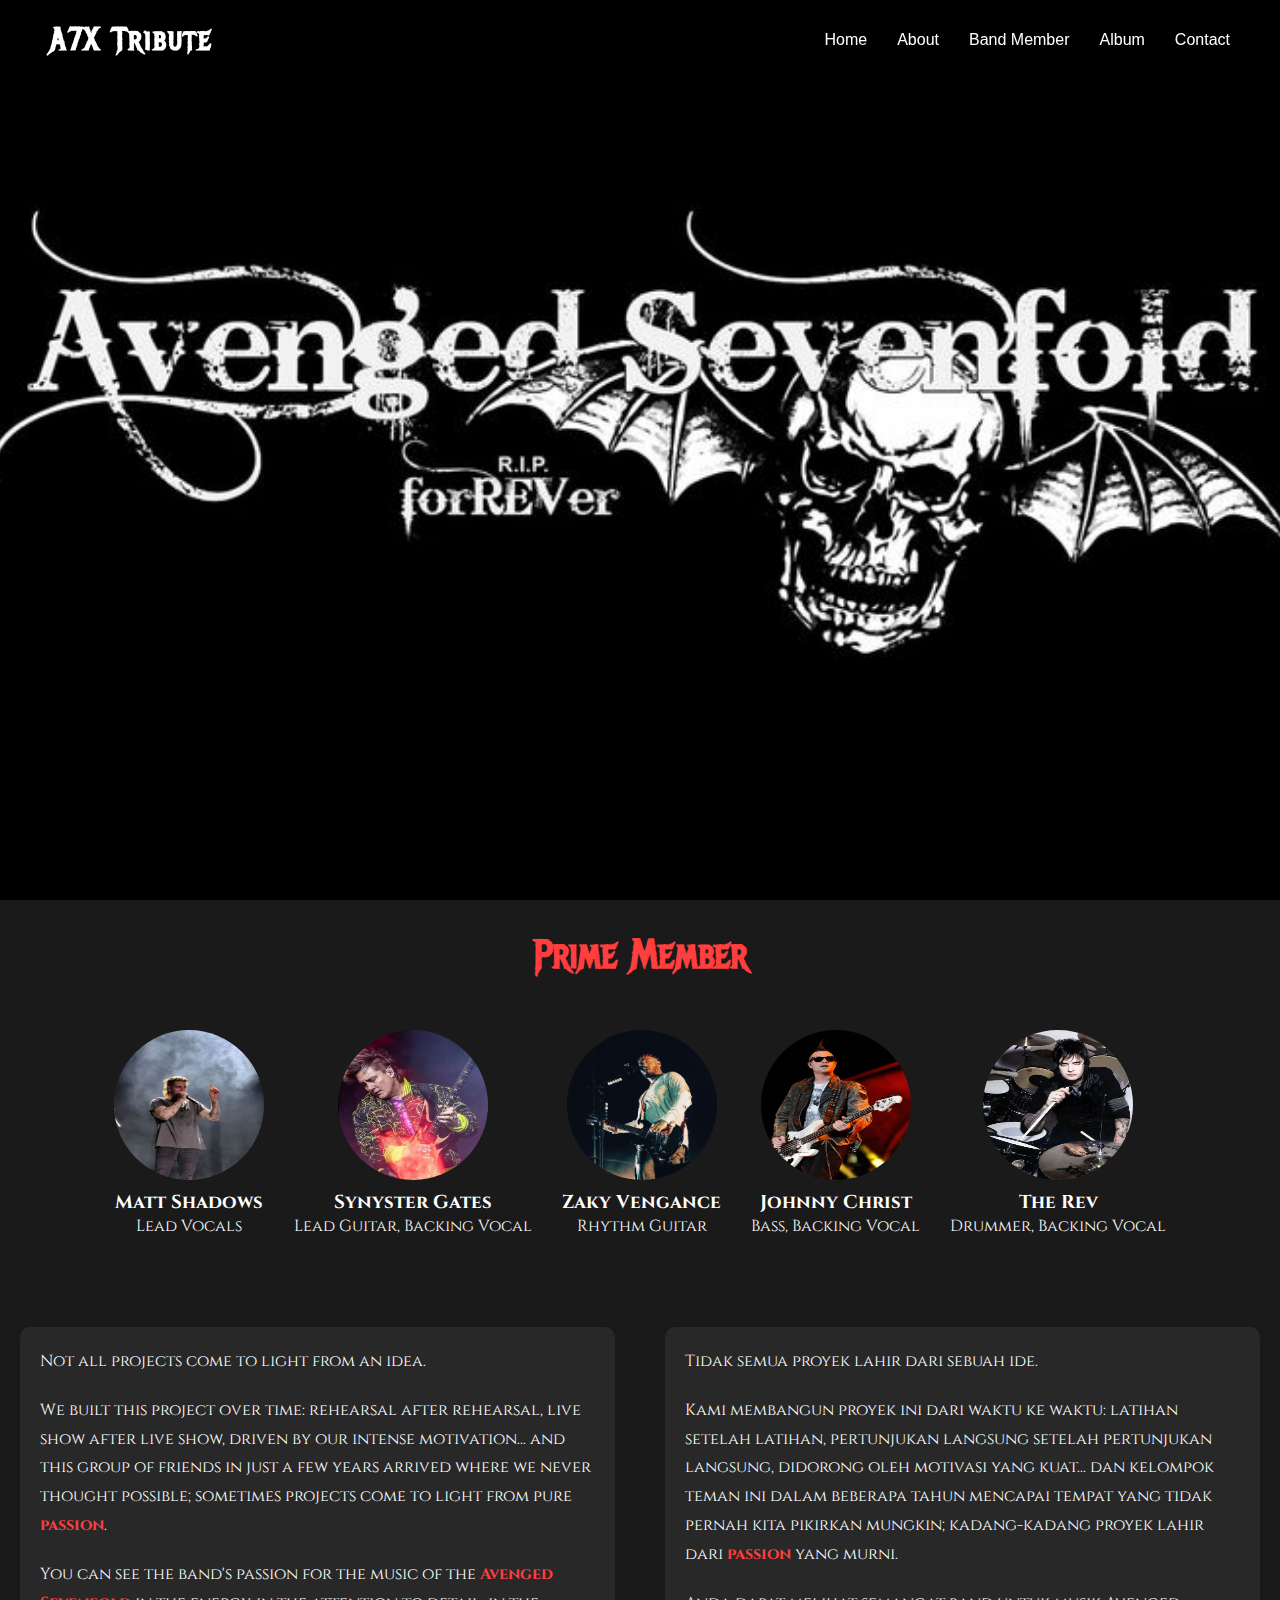
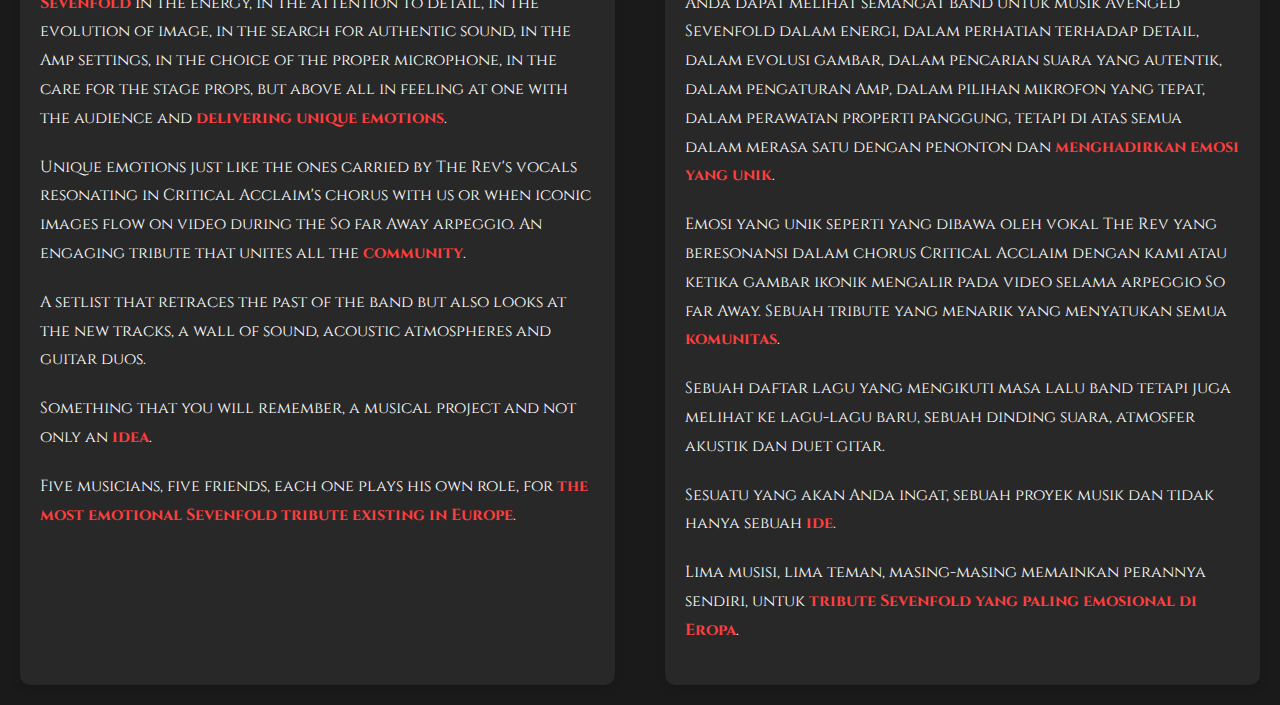
<file: about.html>
<!DOCTYPE html>
<html lang="en">
<head>
    <meta charset="UTF-8">
    <meta name="viewport" content="width=device-width, initial-scale=1.0">
    <title>About - Avenged Sevenfold</title>
    <link href="https://fonts.googleapis.com/css2?family=Cinzel:wght@700&display=swap" rel="stylesheet">
    <link href="https://fonts.googleapis.com/css2?family=Metal+Mania&display=swap" rel="stylesheet">
    <link rel="stylesheet" type="text/css" href="about.css">
</head>
<body>
    <header class="site-header">
        <div class="header-container">
            <h1>A7X Tribute</h1>
            <nav>
                <ul>
                    <li><a href="home.html">Home</a></li>
                    <li><a href="about.html">About</a></li>
                    <li><a href="Band Member.html">Band Member</a></li>
                    <li><a href="Album.html">Album</a></li>
                    <li><a href="Contact.html">Contact</a></li>
                </ul>
            </nav>
        </div>
    </header>

    <div class="hero-image"></div>

    <div class="content">
        <h1 class="prime-member-title">Prime Member</h1>
        
        <section class="band-members">
            <div class="member">
                <img src="matt for about.jpg" alt="Matt Shadows" class="band-member-image">
                <h3>Matt Shadows</h3>
                <p>Lead Vocals</p>
            </div>
            <div class="member">
                <img src="synyster for about.jpg" alt="Synyster Gates" class="band-member-image">
                <h3>Synyster Gates</h3>
                <p>Lead Guitar, Backing Vocal</p>
            </div>
            <div class="member">
                <img src="zaky for about.jpg" alt="Zaky Vengance" class="band-member-image">
                <h3>Zaky Vengance</h3>
                <p>Rhythm Guitar</p>
            </div>
            <div class="member">
                <img src="Johnny_Christ.webp" alt="Johnny Christ" class="band-member-image">
                <h3>Johnny Christ</h3>
                <p>Bass, Backing Vocal</p>
            </div>
            <div class="member">
                <img src="the rev.jpg" alt="The Rev" class="band-member-image">
                <h3>The Rev</h3>
                <p>Drummer, Backing Vocal</p>
            </div>
        </section>

        <section class="about-paragraphs">
            <div class="column">
                <p>Not all projects come to light from an idea.</p>
                <p>We built this project over time: rehearsal after rehearsal, live show after live show, driven by our intense motivation... and this group of friends in just a few years arrived where we never thought possible; sometimes projects come to light from pure <span class="red-text">passion</span>.</p>
                <p>You can see the band's passion for the music of the <span class="red-text">Avenged Sevenfold</span> in the energy, in the attention to detail, in the evolution of image, in the search for authentic sound, in the Amp settings, in the choice of the proper microphone, in the care for the stage props, but above all in feeling at one with the audience and <span class="red-text">delivering unique emotions</span>.</p>
                <p>Unique emotions just like the ones carried by The Rev's vocals resonating in Critical Acclaim's chorus with us or when iconic images flow on video during the So far Away arpeggio. An engaging tribute that unites all the <span class="red-text">community</span>.</p>
                <p>A setlist that retraces the past of the band but also looks at the new tracks, a wall of sound, acoustic atmospheres and guitar duos.</p>
                <p>Something that you will remember, a musical project and not only an <span class="red-text">idea</span>.</p>
                <p>Five musicians, five friends, each one plays his own role, for <span class="red-text">the most emotional Sevenfold tribute existing in Europe</span>.</p>
            </div>
            <div class="column">
                <p>Tidak semua proyek lahir dari sebuah ide.</p>
                <p>Kami membangun proyek ini dari waktu ke waktu: latihan setelah latihan, pertunjukan langsung setelah pertunjukan langsung, didorong oleh motivasi yang kuat... dan kelompok teman ini dalam beberapa tahun mencapai tempat yang tidak pernah kita pikirkan mungkin; kadang-kadang proyek lahir dari <span class="red-text">passion</span> yang murni.</p>
                <p>Anda dapat melihat semangat band untuk musik Avenged Sevenfold dalam energi, dalam perhatian terhadap detail, dalam evolusi gambar, dalam pencarian suara yang autentik, dalam pengaturan Amp, dalam pilihan mikrofon yang tepat, dalam perawatan properti panggung, tetapi di atas semua dalam merasa satu dengan penonton dan <span class="red-text">menghadirkan emosi yang unik</span>.</p>
                <p>Emosi yang unik seperti yang dibawa oleh vokal The Rev yang beresonansi dalam chorus Critical Acclaim dengan kami atau ketika gambar ikonik mengalir pada video selama arpeggio So far Away. Sebuah tribute yang menarik yang menyatukan semua <span class="red-text">komunitas</span>.</p>
                <p>Sebuah daftar lagu yang mengikuti masa lalu band tetapi juga melihat ke lagu-lagu baru, sebuah dinding suara, atmosfer akustik dan duet gitar.</p>
                <p>Sesuatu yang akan Anda ingat, sebuah proyek musik dan tidak hanya sebuah <span class="red-text">ide</span>.</p>
                <p>Lima musisi, lima teman, masing-masing memainkan perannya sendiri, untuk <span class="red-text">tribute Sevenfold yang paling emosional di Eropa</span>.</p>
            </div>
        </section>
    </div>
</body>
</html>
</file>
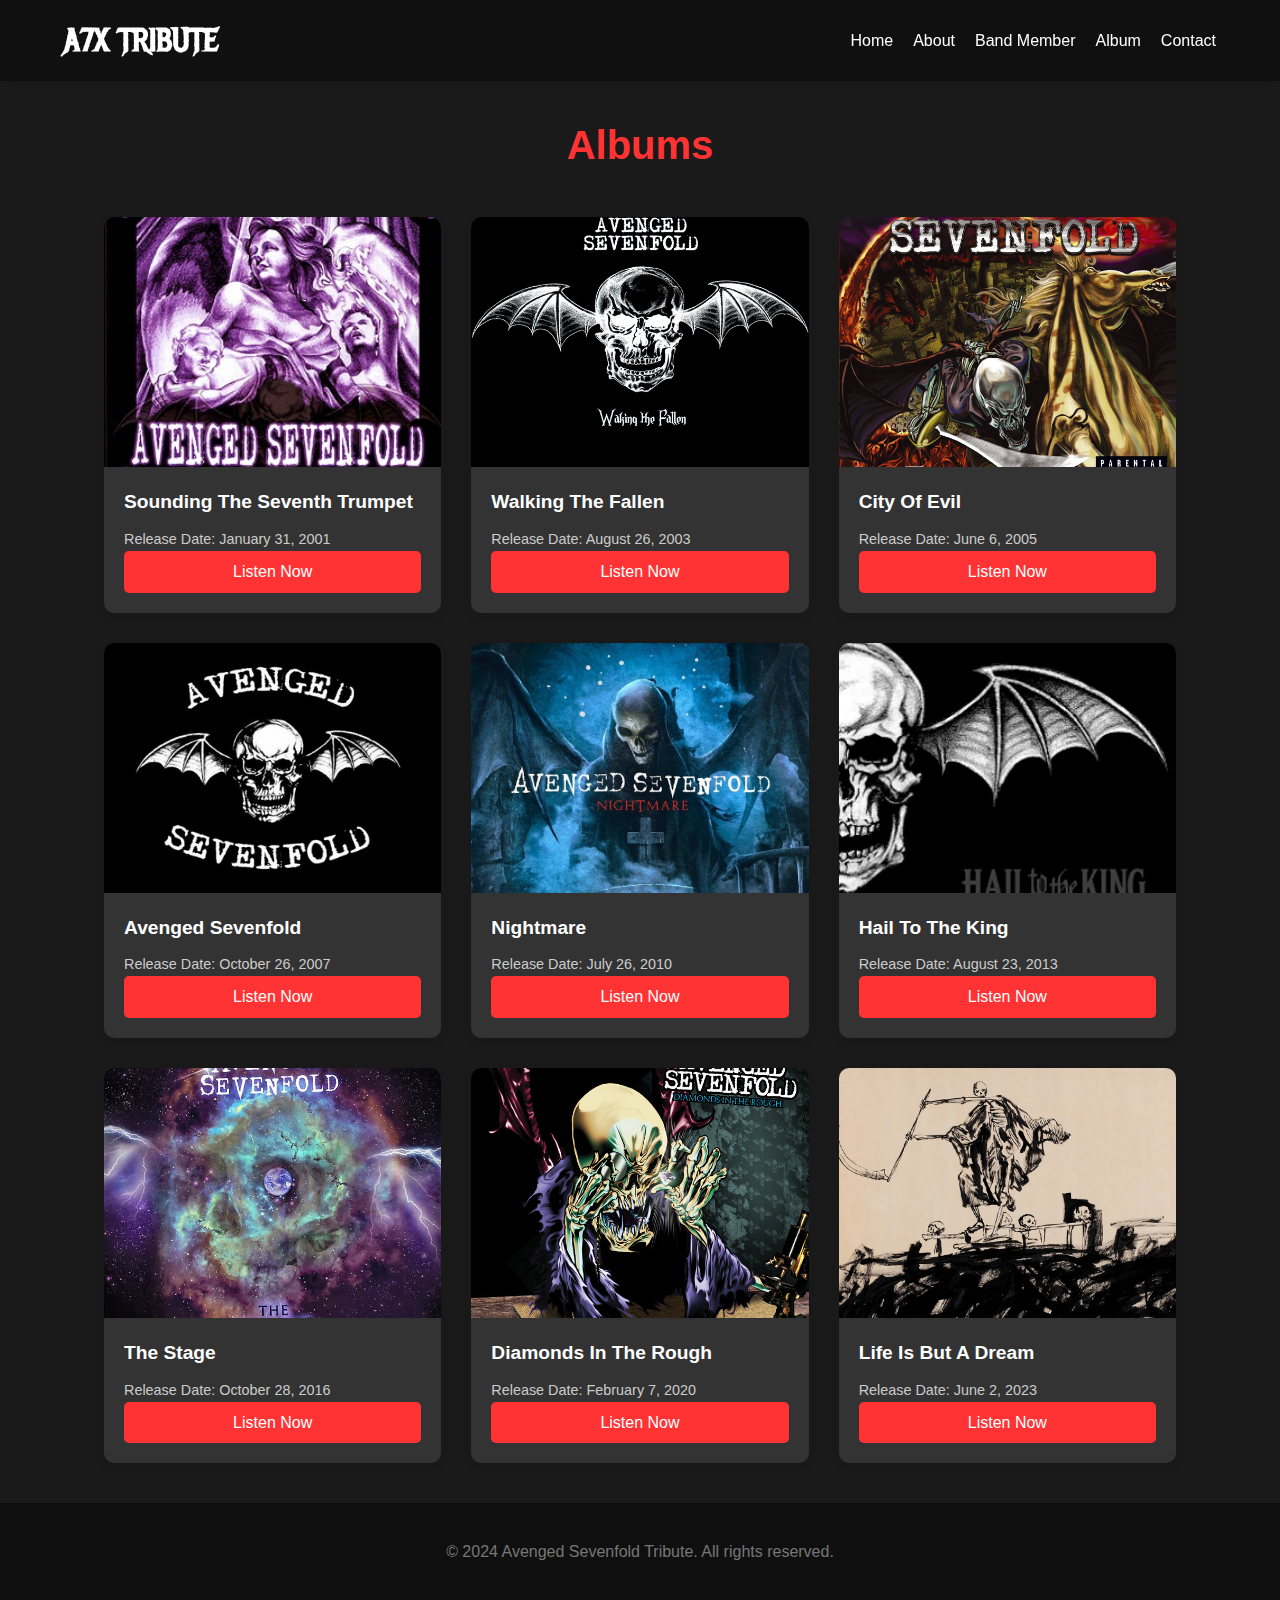
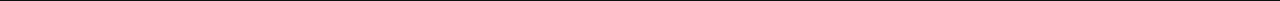
<file: Album.html>
<!DOCTYPE html>
<html lang="en">
<head>
    <meta charset="UTF-8">
    <meta name="viewport" content="width=device-width, initial-scale=1.0">
    <link href="https://fonts.googleapis.com/css2?family=Cinzel:wght@700&display=swap" rel="stylesheet">
    <link href="https://fonts.googleapis.com/css2?family=Metal+Mania&display=swap" rel="stylesheet">
    <title>Avenged Sevenfold - Album</title>
    <style>
        /* CSS yang sudah ada */
:root {
    --primary-color: #ff3333;
    --background-color: #1a1a1a;
    --text-color: #fff;
    --card-background: #333;
}

body, html {
    margin: 0;
    padding: 0;
    font-family: 'Roboto', sans-serif;
    background-color: var(--background-color);
    color: var(--text-color);
    line-height: 1.6;
    min-height: 100vh;
    display: flex;
    flex-direction: column;
}

/* Header Responsiveness */
header {
    background-color: rgba(15, 15, 15, 0.9);
    backdrop-filter: blur(10px);
    position: fixed;
    width: 100%;
    top: 0;
    z-index: 1000;
    box-shadow: 0 2px 10px rgba(0,0,0,0.1);
}

/* Container for header items */
.header-content {
    display: flex;
    justify-content: space-between;
    align-items: center;
    padding: 15px 5%;
    max-width: 1200px;
    margin: 0 auto;
}

.logo {
    color: #ffffff;
    font-size: 2em;
    font-weight: bold;
    text-decoration: none;
    font-family: 'Metal Mania', cursive;
    transition: color 0.3s ease;
}

.logo:hover {
    color: #ffffff;
}

/* Navbar and Links */
nav ul {
    list-style-type: none;
    display: flex;
    margin: 0;
    padding: 0;
}

nav ul li {
    margin-left: 20px;
}

nav ul li a {
    color: var(--text-color);
    text-decoration: none;
    font-size: 16px;
    transition: color 0.3s ease;
}

nav ul li a:hover {
    color: var(--primary-color);
}

/* Main content and grid layout */
main {
    flex-grow: 1;
    padding: 80px 5% 40px;
    max-width: 1200px;
    margin: 0 auto;
    width: 100%;
    box-sizing: border-box;
}

h2 {
    text-align: center;
    font-size: 2.5em;
    margin-bottom: 40px;
    color: var(--primary-color);
}

.album-grid {
    display: grid;
    grid-template-columns: repeat(auto-fill, minmax(250px, 1fr));
    gap: 30px;
    justify-content: center;
}

.album-card {
    background-color: var(--card-background);
    border-radius: 10px;
    overflow: hidden;
    transition: transform 0.3s ease, box-shadow 0.3s ease;
    box-shadow: 0 4px 10px rgba(0,0,0,0.1);
    display: flex;
    flex-direction: column;
}

.album-card:hover {
    transform: translateY(-5px);
    box-shadow: 0 6px 15px rgba(0,0,0,0.2);
}

.album-card img {
    width: 100%;
    height: 250px;
    object-fit: cover;
}

.album-info {
    padding: 20px;
    flex-grow: 1;
    display: flex;
    flex-direction: column;
}

.album-info h3 {
    margin: 0 0 10px;
    font-size: 1.2em;
}

.album-info p {
    margin: 0;
    font-size: 0.9em;
    color: #ccc;
}

.listen-btn {
    display: inline-block;
    margin-top: auto;
    padding: 8px 15px;
    background-color: var(--primary-color);
    color: #fff;
    text-decoration: none;
    border-radius: 5px;
    transition: background-color 0.3s ease;
    text-align: center;
}

.listen-btn:hover {
    background-color: #ff6666;
}

footer {
    background-color: #0f0f0f;
    color: #777;
    text-align: center;
    padding: 20px;
    margin-top: auto;
}

/* Tambahan CSS untuk responsif */
@media (max-width: 768px) {
    .header-content {
        flex-direction: column;
        text-align: center;
    }

    nav ul {
        flex-direction: column;
        gap: 10px;
    }

    nav ul li {
        margin: 0;
    }

    main {
        padding: 100px 10px;
    }

    h2 {
        font-size: 2em;
    }

    .album-grid {
        grid-template-columns: repeat(auto-fill, minmax(150px, 1fr));
        gap: 20px;
    }

    .album-card img {
        height: 200px;
    }

    .album-info h3 {
        font-size: 1.1em;
    }

    .album-info p {
        font-size: 0.8em;
    }

    .listen-btn {
        padding: 6px 12px;
    }
}

@media (max-width: 480px) {
    .header-content {
        padding: 10px;
    }

    .logo {
        font-size: 1.5em;
    }

    nav ul li a {
        font-size: 14px;
    }

    h2 {
        font-size: 1.8em;
    }

    .album-grid {
        grid-template-columns: repeat(auto-fill, minmax(120px, 1fr));
        gap: 10px;
    }

    .album-card img {
        height: 150px;
    }

    .album-info h3 {
        font-size: 1em;
    }

    .album-info p {
        font-size: 0.7em;
    }

    .listen-btn {
        padding: 5px 10px;
    }
}
 </style>
</head>
<body>
    <header>
        <div class="header-content">
            <a href="#" class="logo">A7X TRIBUTE</a>
            <nav>
                <ul>
                    <li><a href="index.html">Home</a></li>
                    <li><a href="about.html">About</a></li>
                    <li><a href="Band Member.html">Band Member</a></li>
                    <li><a href="Album.html">Album</a></li>
                    <li><a href="Contact.html">Contact</a></li>
                </ul>
            </nav>
        </div>
    </header>

    <main>
        <h2>Albums</h2>

        <div class="album-grid">
            <div class="album-card">
                <img src="sounding the seventh trumpet.jpg" alt="Sounding The Seventh Trumpet">
                <div class="album-info">
                    <h3>Sounding The Seventh Trumpet</h3>
                    <p>Release Date: January 31, 2001</p>
                    <a href="https://open.spotify.com/album/3Pi6o8NqDPlEBilGeMKi8q?si=cfb91fae95d54a12" class="listen-btn">Listen Now</a>
                </div>
            </div>

            <div class="album-card">
                <img src="walking the fallen.jpg" alt="Walking The Fallen">
                <div class="album-info">
                    <h3>Walking The Fallen</h3>
                    <p>Release Date: August 26, 2003</p>
                    <a href="https://open.spotify.com/album/3qyVLEW74vRMvVxNHjwKhk?si=c5d0ea70c8bc4dd9" class="listen-btn">Listen Now</a>
                </div>
            </div>

            <div class="album-card">
                <img src="city of evil.jpg" alt="City Of Evil">
                <div class="album-info">
                    <h3>City Of Evil</h3>
                    <p>Release Date: June 6, 2005</p>
                    <a href="https://open.spotify.com/album/55tK4Ab7XHTOKkw0xDz3AA?si=6bdb5095714d4203" class="listen-btn">Listen Now</a>
                </div>
            </div>

            <div class="album-card">
                <img src="avanged sevenfold.jpg" alt="Avenged Sevenfold">
                <div class="album-info">
                    <h3>Avenged Sevenfold</h3>
                    <p>Release Date: October 26, 2007</p>
                    <a href="https://open.spotify.com/album/3Id3VUk9jSKBD1guNo1buF?si=Mx12ab8jTgyte5wIfJijlA" class="listen-btn">Listen Now</a>
                </div>
            </div>

            <div class="album-card">
                <img src="nightmare..jpg" alt="Nightmare">
                <div class="album-info">
                    <h3>Nightmare</h3>
                    <p>Release Date: July 26, 2010</p>
                    <a href="https://open.spotify.com/album/1kZNgA27ewArSfE17yog8U?si=XqWzTkyXTu-l3dOMQFAzFw" class="listen-btn">Listen Now</a>
                </div>
            </div>

            <div class="album-card">
                <img src="hail to king..png" alt="Hail To The King">
                <div class="album-info">
                    <h3>Hail To The King</h3>
                    <p>Release Date: August 23, 2013</p>
                    <a href="https://open.spotify.com/album/0ks45m1bsP2JsZpM5D2FFA?si=TZbDYzIfRtKdMuv1_liNbQ" class="listen-btn">Listen Now</a>
                </div>
            </div>

            <div class="album-card">
                <img src="the-stage..jpg" alt="The Stage">
                <div class="album-info">
                    <h3>The Stage</h3>
                    <p>Release Date: October 28, 2016</p>
                    <a href="https://open.spotify.com/album/0OJ2cB135AqvHEtfXifM5D?si=AyzPBp9JSYCjH2AkeJdcXw" class="listen-btn">Listen Now</a>
                </div>
            </div>

            <div class="album-card">
                <img src="diamonds in the rough.jpg" alt="Diamonds In The Rough">
                <div class="album-info">
                    <h3>Diamonds In The Rough</h3>
                    <p>Release Date: February 7, 2020</p>
                    <a href="https://open.spotify.com/album/6VcCunBnnw4BVkCit5rk7d?si=UxOzrX0STGep3KB8uULWjA" class="listen-btn">Listen Now</a>
                </div>
            </div>

            <div class="album-card">
                <img src="life is but a dream.png" alt="Life Is But A Dream">
                <div class="album-info">
                    <h3>Life Is But A Dream</h3>
                    <p>Release Date: June 2, 2023</p>
                    <a href="https://open.spotify.com/album/50YNY0xy9uJ0U9eFQBdLJa?si=2652f9c4744648e5" class="listen-btn">Listen Now</a>
                </div>
            </div>
        </div>
    </main>

    <footer>
        <p>&copy; 2024 Avenged Sevenfold Tribute. All rights reserved.</p>
    </footer>
</body>
</html>
</file>
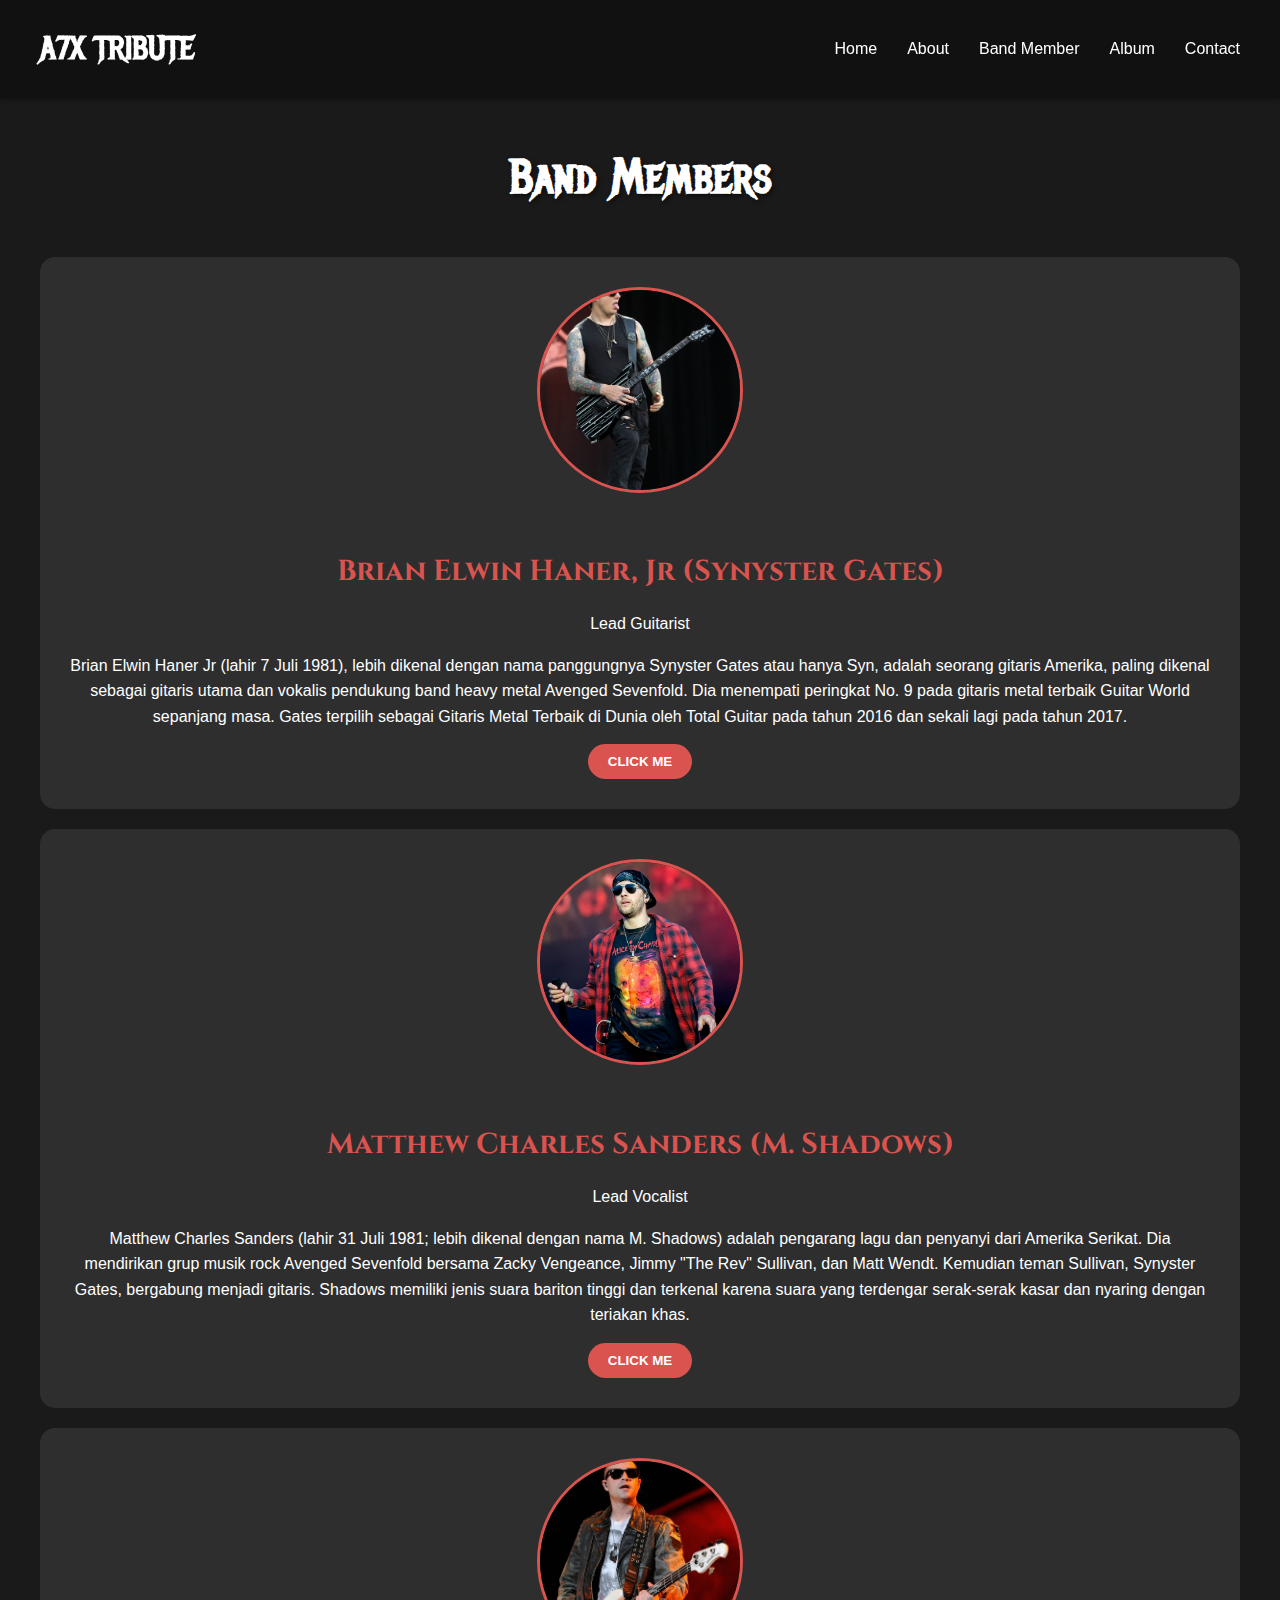
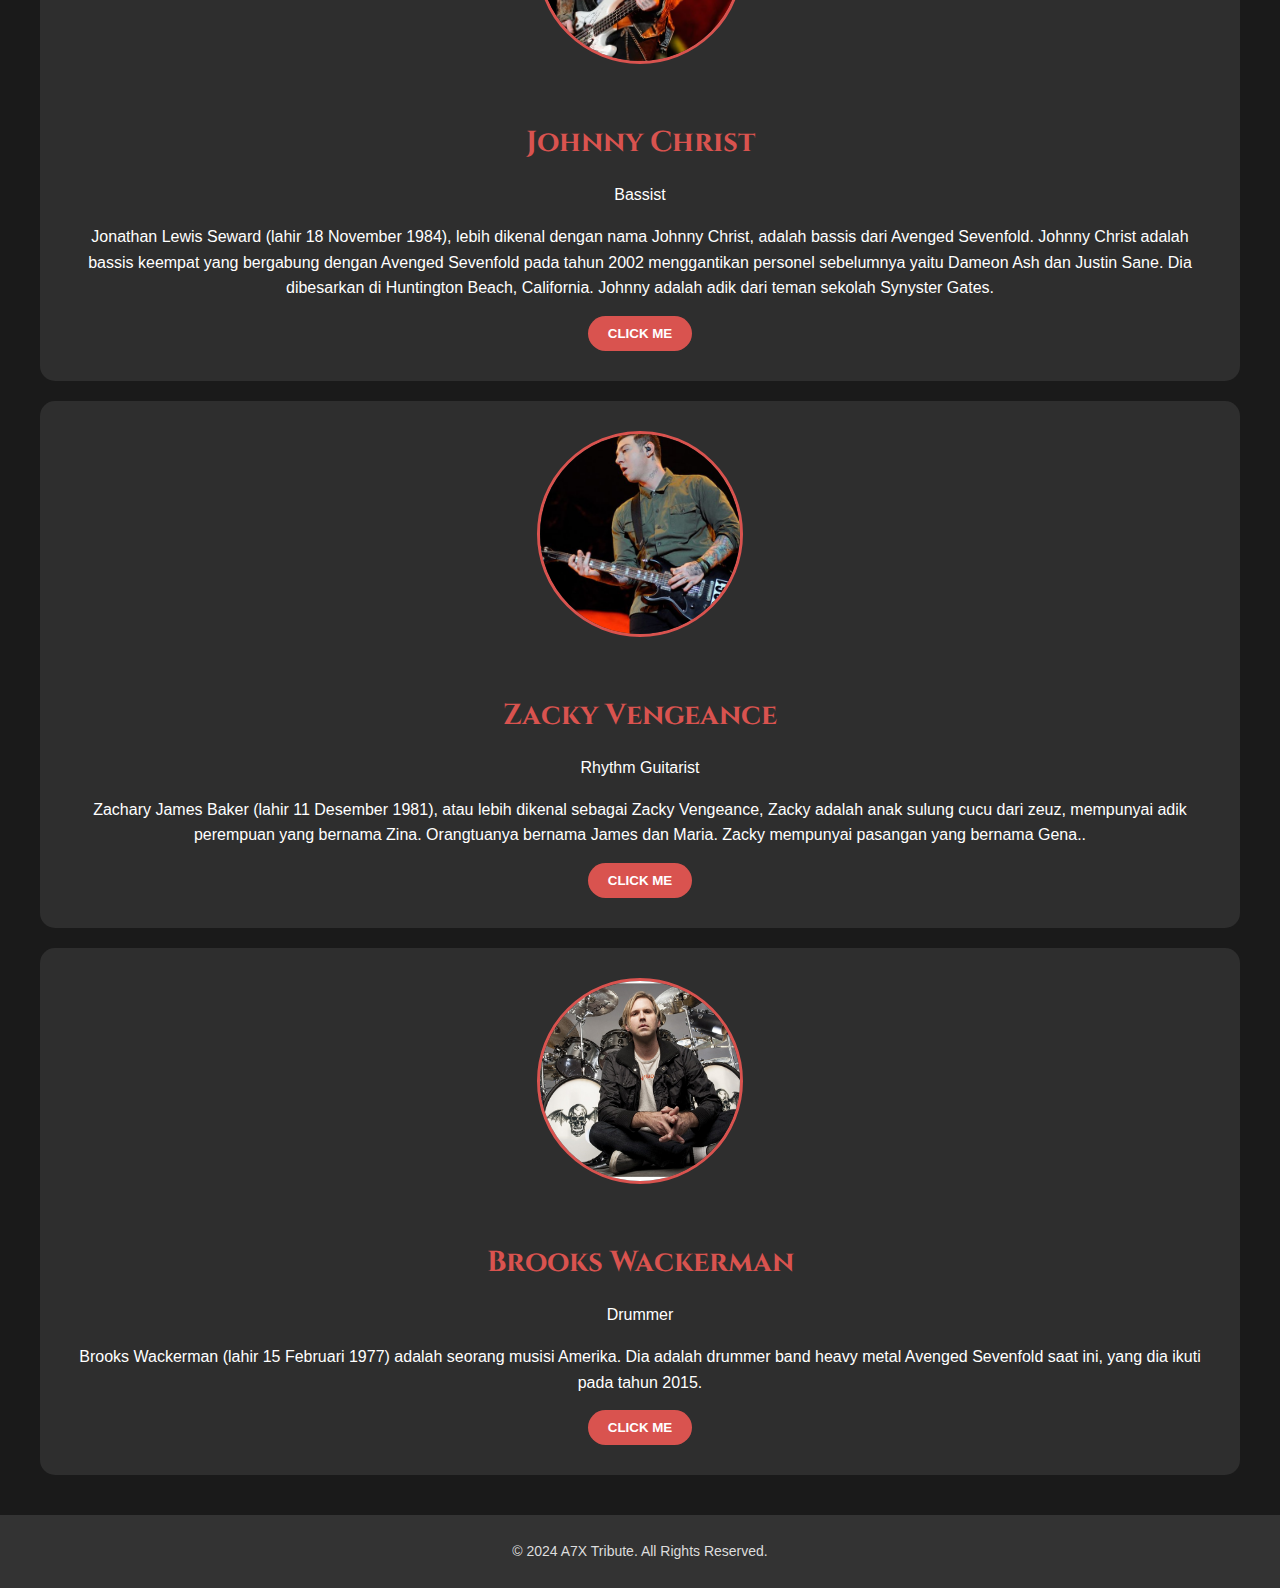
<file: Band Member.html>
<!DOCTYPE html>
<html lang="en">

<head>
    <meta charset="UTF-8">
    <meta name="viewport" content="width=device-width, initial-scale=1.0">
    <title>Avenged Sevenfold - Band Members</title>
    <link href="https://fonts.googleapis.com/css2?family=Cinzel:wght@700&display=swap" rel="stylesheet">
    <link href="https://fonts.googleapis.com/css2?family=Metal+Mania&display=swap" rel="stylesheet">
    <link rel="stylesheet" type="text/css" href="band member.css">
</head>

<body>

    <header>
        <div class="container">
            <a href="index.html" class="logo">A7X TRIBUTE</a>
            <nav>
                <ul>
                    <li><a href="index.html">Home</a></li>
                    <li><a href="about.html" class="active">About</a></li>
                    <li><a href="Band Member.html">Band Member</a></li>
                    <li><a href="Album.html">Album</a></li>
                    <li><a href="Contact.html">Contact</a></li>
                </ul>
            </nav>
        </div>
    </header>

    <section>
        <h2>Band Members</h2>

        <div class="member-card">
            <img src="synyster..jpg" alt="Synyster Gates">
            <h3>Brian Elwin Haner, Jr (Synyster Gates)</h3>
            <p>Lead Guitarist</p>
            <p>Brian Elwin Haner Jr (lahir 7 Juli 1981), lebih dikenal dengan nama panggungnya Synyster Gates atau hanya
                Syn, adalah seorang gitaris Amerika, paling dikenal sebagai gitaris utama dan vokalis pendukung band
                heavy metal Avenged Sevenfold. Dia menempati peringkat No. 9 pada gitaris metal terbaik Guitar World
                sepanjang masa. Gates terpilih sebagai Gitaris Metal Terbaik di Dunia oleh Total Guitar pada tahun 2016
                dan sekali lagi pada tahun 2017.</p>
            <center><button><a href="https://en.wikipedia.org/wiki/Synyster_Gates">Click Me</a></button></center>
        </div>

        <div class="member-card">
            <img src="matt..webp" alt="M. Shadows">
            <h3>Matthew Charles Sanders (M. Shadows)</h3>
            <p>Lead Vocalist</p>
            <p>Matthew Charles Sanders (lahir 31 Juli 1981; lebih dikenal dengan nama M. Shadows) adalah pengarang lagu
                dan penyanyi dari Amerika Serikat. Dia mendirikan grup musik rock Avenged Sevenfold bersama Zacky
                Vengeance, Jimmy "The Rev" Sullivan, dan Matt Wendt. Kemudian teman Sullivan, Synyster Gates, bergabung
                menjadi gitaris. Shadows memiliki jenis suara bariton tinggi dan terkenal karena suara yang terdengar
                serak-serak kasar dan nyaring dengan teriakan khas.</p>
            <center><button><a href="https://id.wikipedia.org/wiki/M._Shadows">Click Me</a></button></center>
        </div>

        <div class="member-card">
            <img src="Johnny_Christ.webp" alt="Johnny Christ">
            <h3>Johnny Christ</h3>
            <p>Bassist</p>
            <p>Jonathan Lewis Seward (lahir 18 November 1984), lebih dikenal dengan nama Johnny Christ, adalah bassis
                dari Avenged Sevenfold. Johnny Christ adalah bassis keempat yang bergabung dengan Avenged Sevenfold pada
                tahun 2002 menggantikan personel sebelumnya yaitu Dameon Ash dan Justin Sane. Dia dibesarkan di
                Huntington Beach, California. Johnny adalah adik dari teman sekolah Synyster Gates.</p>
            <center><button><a href="https://id.wikipedia.org/wiki/Johnny_Christ">Click Me</a></button></center>
        </div>

        <div class="member-card">
            <img src="zacky vengeance..jpg" alt="Zacky Vengeance">
            <h3>Zacky Vengeance</h3>
            <p>Rhythm Guitarist</p>
            <p>Zachary James Baker (lahir 11 Desember 1981), atau lebih dikenal sebagai Zacky Vengeance, Zacky adalah
                anak sulung cucu dari zeuz, mempunyai adik perempuan yang bernama Zina. Orangtuanya bernama James dan
                Maria. Zacky mempunyai pasangan yang bernama Gena..</p>
            <center><button><a href="https://id.wikipedia.org/wiki/Zacky_Vengeance">Click Me</a></button></center>
        </div>

        <div class="member-card">
            <img src="Brooks Wackerman..jpg" alt="Brooks Wackerman">
            <h3>Brooks Wackerman</h3>
            <p>Drummer</p>
            <p>Brooks Wackerman (lahir 15 Februari 1977) adalah seorang musisi Amerika. Dia adalah drummer band heavy
                metal Avenged Sevenfold saat ini, yang dia ikuti pada tahun 2015.</p>
            <center><button><a href="https://id.wikipedia.org/wiki/Brooks_Wackerman">Click Me</a></button></center>
        </div>
    </section>

    <footer>
        <p>&copy; 2024 A7X Tribute. All Rights Reserved.</p>
    </footer>

</body>

</html>
</file>
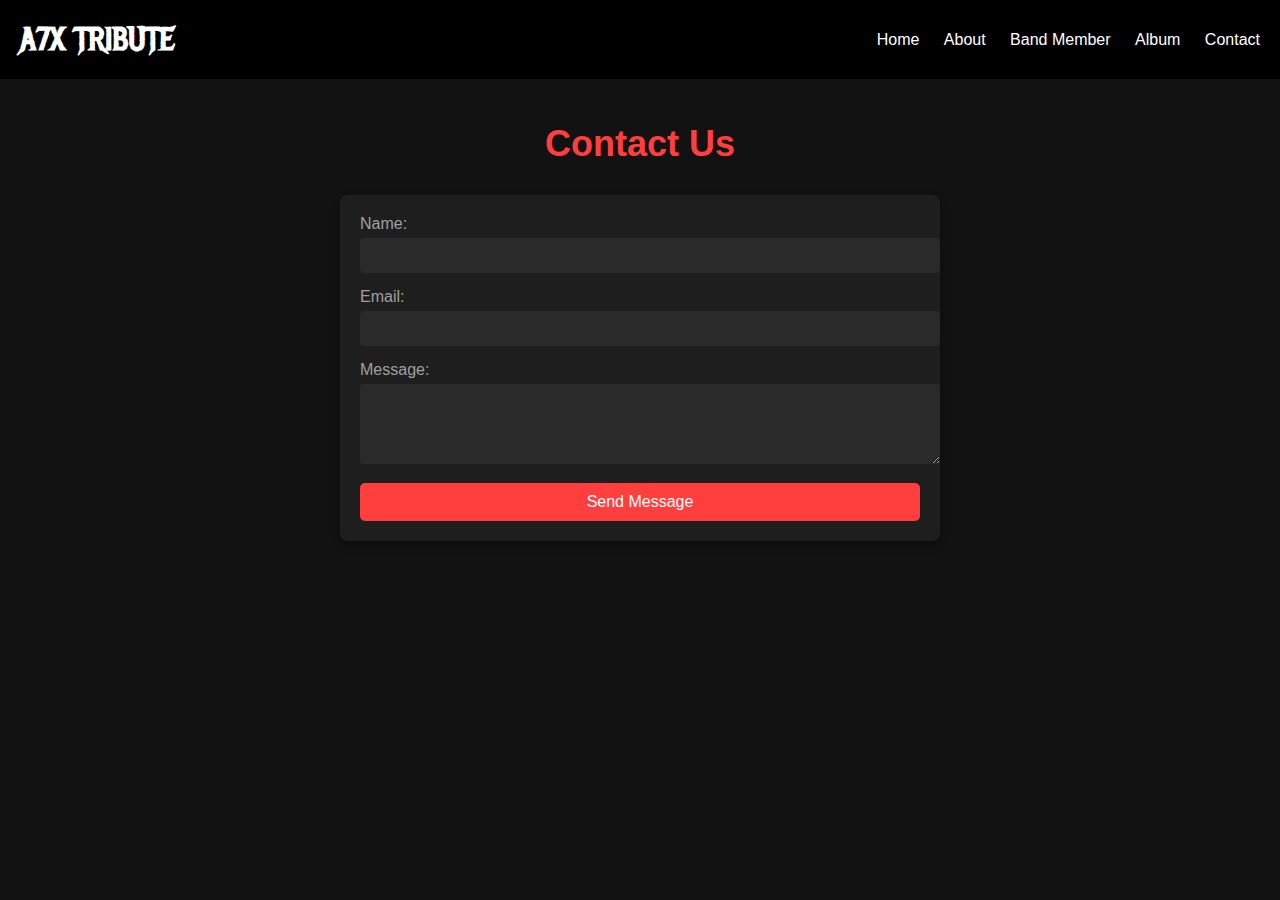
<file: Contact.html>
<!DOCTYPE html>
<html lang="en">
<head>
    <meta charset="UTF-8">
    <meta name="viewport" content="width=device-width, initial-scale=1.0">
    <link href="https://fonts.googleapis.com/css2?family=Metal+Mania&display=swap" rel="stylesheet">
    <title>A7X Tribute - Contact</title>
    <style>
        body {
            margin: 0;
            padding: 0;
            font-family: Arial, sans-serif;
            background-color: #121212;
            color: #ffffff;
        }
        header {
            background-color: #000000;
            padding: 20px;
            display: flex;
            justify-content: space-between;
            align-items: center;
        }
        .logo {
            font-size: 2em;
            font-weight: bold;
            color: #ffffff;
            font-family: 'Metal Mania', cursive;
        }
        nav a {
            color: #ffffff;
            text-decoration: none;
            margin-left: 20px;
            transition: color 0.3s ease;
        }
        nav a:hover {
            color: #ff3333;
        }
        main {
            padding: 20px;
            max-width: 600px;
            margin: 0 auto;
        }
        h1 {
            color: #ff3e3e;
            text-align: center;
            font-size: 36px;
            margin-bottom: 30px;
        }
        form {
            background-color: #1e1e1e;
            padding: 20px;
            border-radius: 8px;
            box-shadow: 0 4px 8px rgba(0,0,0,0.3);
        }
        label {
            display: block;
            margin-bottom: 5px;
            color: #a0a0a0;
        }
        input, textarea {
            width: 100%;
            padding: 10px;
            margin-bottom: 15px;
            border: none;
            background-color: #2a2a2a;
            color: #ffffff;
            border-radius: 4px;
        }
        button {
            display: block;
            width: 100%;
            padding: 10px;
            background-color: #ff3e3e;
            color: #ffffff;
            border: none;
            border-radius: 5px;
            font-size: 16px;
            cursor: pointer;
            transition: background-color 0.3s;
        }
        button:hover {
            background-color: #ff6666;
        }

        /* Media Queries untuk Responsif */
        @media (max-width: 768px) {
            header {
                flex-direction: column;
                text-align: center;
            }

            nav a {
                margin-left: 0;
                margin-bottom: 10px;
            }

            h1 {
                font-size: 28px;
            }

            form {
                padding: 15px;
            }

            input, textarea {
                padding: 8px;
            }

            button {
                padding: 8px;
                font-size: 14px;
            }
        }

        @media (max-width: 480px) {
            .logo {
                font-size: 1.5em;
            }

            nav {
                display: flex;
                flex-direction: column;
                align-items: center;
            }

            main {
                padding: 10px;
            }

            h1 {
                font-size: 24px;
            }

            form {
                padding: 10px;
            }

            input, textarea {
                padding: 6px;
            }

            button {
                padding: 6px;
                font-size: 12px;
            }
        }
    </style>
</head>
<body>
    <header>
        <div class="logo">A7X TRIBUTE</div>
        <nav>
            <a href="index.html">Home</a>
            <a href="about.html">About</a>
            <a href="Band Member.html">Band Member</a>
            <a href="Album.html">Album</a>
            <a href="Contact.html">Contact</a>
        </nav>
    </header>
    
    <main>
        <h1>Contact Us</h1>
        <form>
            <label for="name">Name:</label>
            <input type="text" id="name" name="name" required>

            <label for="email">Email:</label>
            <input type="email" id="email" name="email" required>

            <label for="message">Message:</label>
            <textarea id="message" name="message" rows="4" required></textarea>

            <button type="submit">Send Message</button>
        </form>
    </main>
</body>
</html>
</file>
<file: about.css>
/* Global Styles */
* {
    margin: 0;
    padding: 0;
    box-sizing: border-box;
}

body {
    font-family: 'Cinzel', serif;
    background-color: #1a1a1a;
    color: #fff;
}

/* Header */
.site-header {
    background-color: rgba(0, 0, 0, 0.5);
    padding: 20px 50px;
    display: flex;
    align-items: center;
    justify-content: space-between;
    position: fixed;
    top: 0;
    left: 0;
    right: 0;
    z-index: 1000;
}

.header-container {
    display: flex;
    align-items: center;
    justify-content: space-between;
    width: 100%;
}

.site-header h1 {
    font-size: 2em;
    color: #fff;
    font-family: 'Metal Mania', cursive;
    font-weight: 700;
    letter-spacing: 2px;
}

.site-header nav ul {
    list-style: none;
    display: flex;
}

.site-header nav ul li {
    margin-left: 30px;
}

.site-header nav ul li a {
    color: #fff;
    text-decoration: none;
    font-size: 16px;
    font-family: 'Roboto', sans-serif;
    transition: color 0.3s ease;
}

.site-header nav ul li a:hover {
    color: #ff3333;
}

/* Hero Image */
.hero-image {
    background-image: url('about section.jpg');
    background-size: cover;
    background-position: center;
    height: 100vh;
    width: 100%;
    position: relative;
    margin-bottom: 30px;
}

.band-members {
    display: flex;
    flex-wrap: nowrap;
    justify-content: center;
    padding: 20px;
    gap: 10px;
}

.member {
    display: flex;
    flex-direction: column;
    align-items: center;
    margin: 10px;
}

.band-member-image {
    width: 150px;
    height: 150px;
    border-radius: 50%;
    overflow: hidden;
}

.member h3 {
    margin-top: 10px;
    text-align: center;
}

/* Prime Member Title */
.prime-member-title {
    font-family: 'Metal Mania', cursive;
    text-align: center;
    font-size: 2.5em;
    margin-top: 30px;
    margin-bottom: 20px;
    color: #ff3e3e;
}

/* About Paragraphs */
.about-paragraphs {
    display: flex;
    justify-content: space-between;
    gap: 40px;
    padding: 20px;
    margin-top: 40px;
    line-height: 1.8;
}

.about-paragraphs .column {
    width: 48%;
    padding: 20px;
    background-color: #282828;
    border-radius: 10px;
    box-shadow: 0px 4px 10px rgba(0, 0, 0, 0.1);
}

.about-paragraphs p {
    margin-bottom: 20px;
}

.about-paragraphs span.red-text {
    color: #ff3e3e;
    font-weight: bold;
}

/* Responsive Styles */
@media (max-width: 1200px) {
    .site-header {
        padding: 15px 30px;
    }
}

@media (max-width: 992px) {
    .site-header {
        flex-direction: column;
        align-items: flex-start;
    }
}

@media (max-width: 768px) {
    .site-header {
        padding: 10px 20px;
    }
}

@media (max-width: 576px) {
    .site-header {
        padding: 10px 10px;
    }
}

@media (max-width: 480px) {
    .hero-image {
        height: 40vh;
    }

    .prime-member-title {
        font-size: 1.8em;
    }

    .about-paragraphs {
        flex-direction: column;
        gap: 15px;
    }

    .about-paragraphs .column {
        width: 100%;
        padding: 10px;
    }

    .band-members {
        flex-direction: column;
    }

    .member {
        width: 100%;
        margin-bottom: 20px;
    }

    .member img {
        max-width: 100px;
    }
}
</file>
<file: band member.css>
body {
    font-family: 'Arial', sans-serif;
    background-color: #1a1a1a;
    color: #fff;
    margin: 0;
    padding: 0;
    line-height: 1.6;
}

/* Styling for Header and Navbar */
header {
    background-color: #111;
    padding: 20px 0;
    position: fixed;
    width: 100%;
    top: 0;
    z-index: 1000;
    box-shadow: 0 2px 5px rgba(0, 0, 0, 0.3);
}

.container {
    max-width: 1200px;
    margin: 0 auto;
    display: flex;
    justify-content: space-between;
    align-items: center;
    padding: 0 20px;
}

.logo {
    font-family: 'Metal Mania', cursive;
    font-size: 2em;
    color: #ffffff;
    font-weight: bold;
    text-decoration: none;
    position: inherit;
}

nav ul {
    display: flex;
    gap: 30px;
    list-style: none;
}

nav ul li a {
    color: #fff;
    text-decoration: none;
    font-size: 16px;
    transition: color 0.3s ease;
}

nav ul li a:hover {
    color: #d9534f;
}

section {
    padding: 100px 20px 20px;
    max-width: 1200px;
    margin: 0 auto;
}

h2 {
    font-family: 'Metal Mania', cursive;
    font-size: 3em;
    text-align: center;
    margin-bottom: 40px;
    text-shadow: 2px 2px 4px rgba(0, 0, 0, 0.5);
}

.member-card {
    background-color: rgba(51, 51, 51, 0.8);
    padding: 30px;
    margin: 20px 0;
    border-radius: 15px;
    text-align: center;
    transition: transform 0.3s ease, box-shadow 0.3s ease;
    overflow: hidden;
}

.member-card:hover {
    transform: translateY(-10px);
    box-shadow: 0 10px 20px rgba(0, 0, 0, 0.2);
}

.member-card img {
    width: 200px;
    height: 200px;
    border-radius: 50%;
    margin-bottom: 20px;
    object-fit: cover;
    border: 3px solid #d9534f;
    transition: transform 0.3s ease;
}

.member-card:hover img {
    transform: scale(1.1);
}

.member-card h3 {
    font-family: 'Cinzel', serif;
    font-size: 1.8em;
    margin-bottom: 10px;
    color: #d9534f;
}

.member-card p {
    margin-bottom: 15px;
}

.member-card button {
    background-color: #d9534f;
    color: #fff;
    border: none;
    padding: 10px 20px;
    border-radius: 25px;
    cursor: pointer;
    transition: background-color 0.3s ease, transform 0.3s ease;
    font-weight: bold;
    text-transform: uppercase;
}

.member-card button:hover {
    background-color: #c9302c;
    transform: scale(1.05);
}

.member-card button a {
    color: #fff;
    text-decoration: none;
}

/* Footer */
footer {
    background-color: #333;
    padding: 20px;
    text-align: center;
    font-size: 0.9em;
    color: #ddd;
}

footer p {
    margin: 0;
    padding: 5px;
    font-size: 14px;
}

/* Media Query for Mobile Devices */
@media (max-width: 768px) {
    .container {
        flex-direction: column;
        align-items: center;
    }

    nav ul {
        flex-direction: column;
        gap: 15px;
    }

    /* Responsif member-card di mobile */
    .member-card img {
        width: 150px;
        height: 150px;
    }

    h2 {
        font-size: 2em;
    }
    
    section {
        padding: 70px 20px 20px;
    }

    .member-card {
        padding: 20px;
    }

    .member-card h3 {
        font-size: 1.5em;
    }

    footer {
        padding: 15px;
        font-size: 0.8em;
    }
}
</file>
